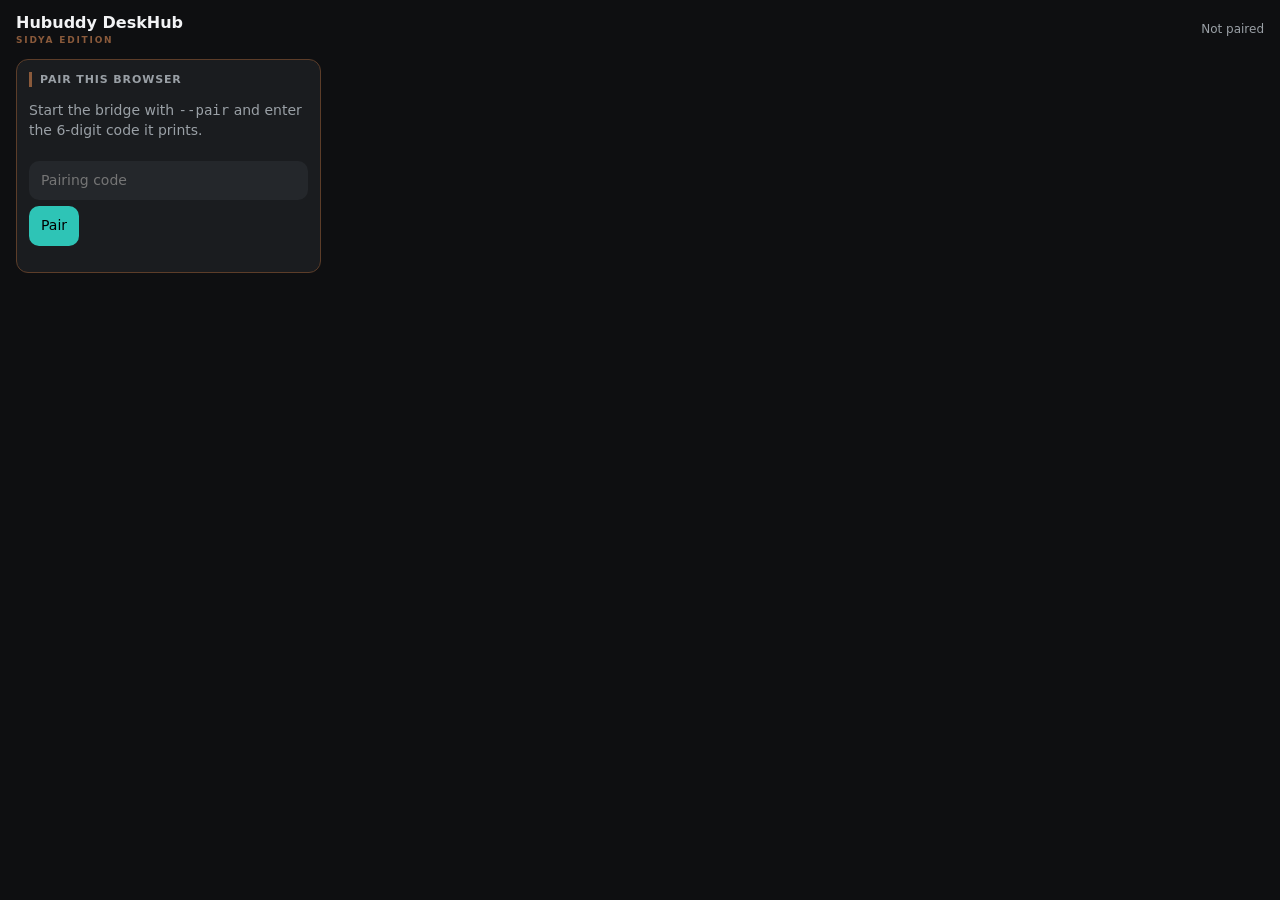
<file: companion-bridge/web/index.html>
<!doctype html>
<html lang="en">
<head>
<meta charset="utf-8">
<meta name="viewport" content="width=device-width, initial-scale=1">
<meta name="theme-color" content="#0E0F11">
<link rel="manifest" href="manifest.json">
<title>Hubuddy DeskHub</title>
<style>
  :root { --bg:#0E0F11; --card:#1A1C1F; --card2:#24272B; --walnut:#8A5A3B; --line:#5C3D29;
          --accent:#2EC4B6; --text:#F2F3F5; --dim:#9AA0A6; --ok:#3DDC84; --warn:#F4B400; --bad:#EF5350; }
  * { box-sizing: border-box; }
  body { margin:0; background:var(--bg); color:var(--text); font:14px/1.4 system-ui, sans-serif; }
  header { display:flex; align-items:center; padding:12px 16px; gap:8px; }
  header b { font-size:16px; } header small { color:var(--walnut); letter-spacing:.2em; font-size:9px; font-weight:700; display:block; }
  #status { margin-left:auto; font-size:12px; color:var(--dim); }
  main { padding:0 16px 24px; display:grid; gap:10px; grid-template-columns:repeat(auto-fill, minmax(260px, 1fr)); }
  .card { background:var(--card); border:1px solid var(--line); border-radius:12px; padding:12px; }
  .card h2 { margin:0 0 8px; font-size:11px; letter-spacing:.08em; color:var(--dim); border-left:3px solid var(--walnut); padding-left:8px; }
  .row { display:flex; justify-content:space-between; padding:2px 0; } .row span:first-child { color:var(--dim); }
  .bar { height:8px; background:var(--card2); border-radius:4px; overflow:hidden; margin:2px 0 6px; }
  .bar i { display:block; height:100%; background:var(--accent); }
  .muted { color:var(--dim); } .clock { font-size:40px; font-weight:300; text-align:center; }
  input, button { font:inherit; border-radius:10px; border:0; padding:10px 12px; }
  input { background:var(--card2); color:var(--text); width:100%; margin:6px 0; }
  button { background:var(--accent); color:#000; cursor:pointer; } button.alt { background:var(--card2); color:var(--text); }
  .btns { display:flex; gap:6px; } .btns button { flex:1; }
</style>
</head>
<body>
<header><div><b>Hubuddy DeskHub</b><small>SIDYA EDITION</small></div><span id="status">…</span></header>
<main id="app"></main>
<script>
"use strict";
// Same authentication as the Android app: a one-time pairing code from the PC
// console is exchanged for a device token. The token stays in this browser only.
const KEY = "deskhub.token";
let token = localStorage.getItem(KEY);
const $ = (h) => { const t = document.createElement("template"); t.innerHTML = h.trim(); return t.content.firstChild; };
const esc = (s) => String(s ?? "").replace(/[&<>"']/g, c => ({"&":"&amp;","<":"&lt;",">":"&gt;","\"":"&quot;","'":"&#39;"}[c]));
const fmtTok = (n) => n >= 1e6 ? (n / 1e6).toFixed(1) + "M" : n >= 1e3 ? (n / 1e3).toFixed(1) + "k" : String(n);
const pct = (v) => typeof v === "number" ? v : null;
const meter = (label, v, extra="") => v == null
  ? `<div class="row"><span>${label}</span><span class="muted">unavailable</span></div>`
  : `<div class="row"><span>${label}</span><span>${Math.round(v)}% ${esc(extra)}</span></div><div class="bar"><i style="width:${Math.max(0, Math.min(100, v))}%"></i></div>`;

async function api(path, body) {
  const r = await fetch(path, { method: body ? "POST" : "GET", cache: "no-store",
    headers: Object.assign({ "Content-Type": "application/json" }, token ? { Authorization: "Bearer " + token } : {}),
    body: body ? JSON.stringify(body) : undefined });
  const j = await r.json().catch(() => ({}));
  if (!r.ok) throw Object.assign(new Error(j.error || r.status), { status: r.status });
  return j;
}

function pairView(msg) {
  const app = document.getElementById("app");
  app.replaceChildren($(`<div class="card"><h2>PAIR THIS BROWSER</h2>
    <p class="muted">Start the bridge with <code>--pair</code> and enter the 6-digit code it prints.</p>
    <input id="code" inputmode="numeric" maxlength="6" placeholder="Pairing code">
    <button id="pair">Pair</button><p id="pmsg" class="muted">${esc(msg || "")}</p></div>`));
  document.getElementById("pair").onclick = async () => {
    try {
      const j = await api("/api/pair", { code: document.getElementById("code").value.trim(), device: "Web browser" });
      token = j.token; localStorage.setItem(KEY, token); tick();
    } catch (e) { document.getElementById("pmsg").textContent = "Pairing failed: " + e.message; }
  };
}

function render(s) {
  const st = s.stats, cl = s.claude, al = s.alert, md = s.media, net = s.network;
  const ev = ((s.calendar || {}).events || []).find(e => (e.end || e.start) * 1000 > Date.now());
  const ram = st && st.ram_total ? st.ram_used / st.ram_total * 100 : null;
  const five = cl && cl.limits && cl.limits.five_hour;
  const cards = [
    `<div class="card"><div class="clock" id="clock"></div><div class="muted" style="text-align:center" id="date"></div></div>`,
    `<div class="card"><h2>PC</h2>${st ? meter("CPU", pct(st.cpu)) + meter("RAM", ram, `${(st.ram_used||0).toFixed(1)}/${Math.round(st.ram_total||0)} GB`) + meter("Disk", pct(st.disk)) + meter("GPU", pct(st.gpu)) +
       `<div class="row"><span>GPU temp</span><span>${st.gpu_temp != null ? st.gpu_temp + " °C" : "unavailable"}</span></div>` : `<p class="muted">No PC stats yet.</p>`}</div>`,
    `<div class="card"><h2>CLAUDE CODE</h2>${!cl && !al ? `<p class="muted">Claude Code companion not connected.</p>` :
       (al ? `<p style="color:var(--warn)">${al.kind === "permission" ? "Waiting for permission" : "Waiting for input"}: ${esc(al.title)}</p>` : "") +
       (five ? meter("5-hour limit", pct(five.pct)) : "") +
       (cl && cl.today ? `<div class="row"><span>Tokens today</span><span>${fmtTok(cl.today.tokens)}</span></div>` : "")}</div>`,
    `<div class="card"><h2>NOW PLAYING</h2>${md && md.active ? `<b>${esc(md.title)}</b><div class="muted">${esc(md.artist)}</div>
       <div class="btns" style="margin-top:8px"><button class="alt" data-m="prev">Prev</button><button data-m="toggle">${md.playing ? "Pause" : "Play"}</button><button class="alt" data-m="next">Next</button></div>`
       : `<p class="muted">Nothing playing.</p>`}</div>`,
    `<div class="card"><h2>NEXT EVENT</h2>${ev ? `<b>${esc(ev.title)}</b><div class="muted">${new Date(ev.start * 1000).toLocaleString()}</div>` : `<p class="muted">No upcoming events.</p>`}</div>`,
    `<div class="card"><h2>INTERNET</h2>${net ? `<div class="row"><span>Status</span><span>${net.online ? "online" : "offline"}</span></div>
       <div class="row"><span>Latency</span><span>${net.latency_ms ?? "-"} ms</span></div>` : `<p class="muted">Unavailable.</p>`}</div>`,
    `<div class="card"><h2>SESSION</h2><button class="alt" id="forget">Forget this browser</button></div>`,
  ];
  document.getElementById("app").innerHTML = cards.join("");
  document.querySelectorAll("[data-m]").forEach(b => b.onclick = () => api("/api/media", { cmd: b.dataset.m }).then(tick).catch(() => {}));
  document.getElementById("forget").onclick = () => { localStorage.removeItem(KEY); token = null; pairView("Forgotten."); };
  clock();
}

function clock() {
  const c = document.getElementById("clock"); if (!c) return;
  const d = new Date(); c.textContent = d.toLocaleTimeString(); document.getElementById("date").textContent = d.toDateString();
}

async function tick() {
  const status = document.getElementById("status");
  if (!token) { status.textContent = "Not paired"; pairView(); return; }
  try {
    render(await api("/api/snapshot"));
    status.textContent = "PC online"; status.style.color = "var(--ok)";
  } catch (e) {
    if (e.status === 401) { localStorage.removeItem(KEY); token = null; pairView("Token rejected; pair again."); return; }
    status.textContent = "PC offline"; status.style.color = "var(--bad)";
  }
}
setInterval(clock, 1000);
setInterval(() => { if (!document.hidden && token) tick(); }, 5000);
tick();
</script>
</body>
</html>
</file>
